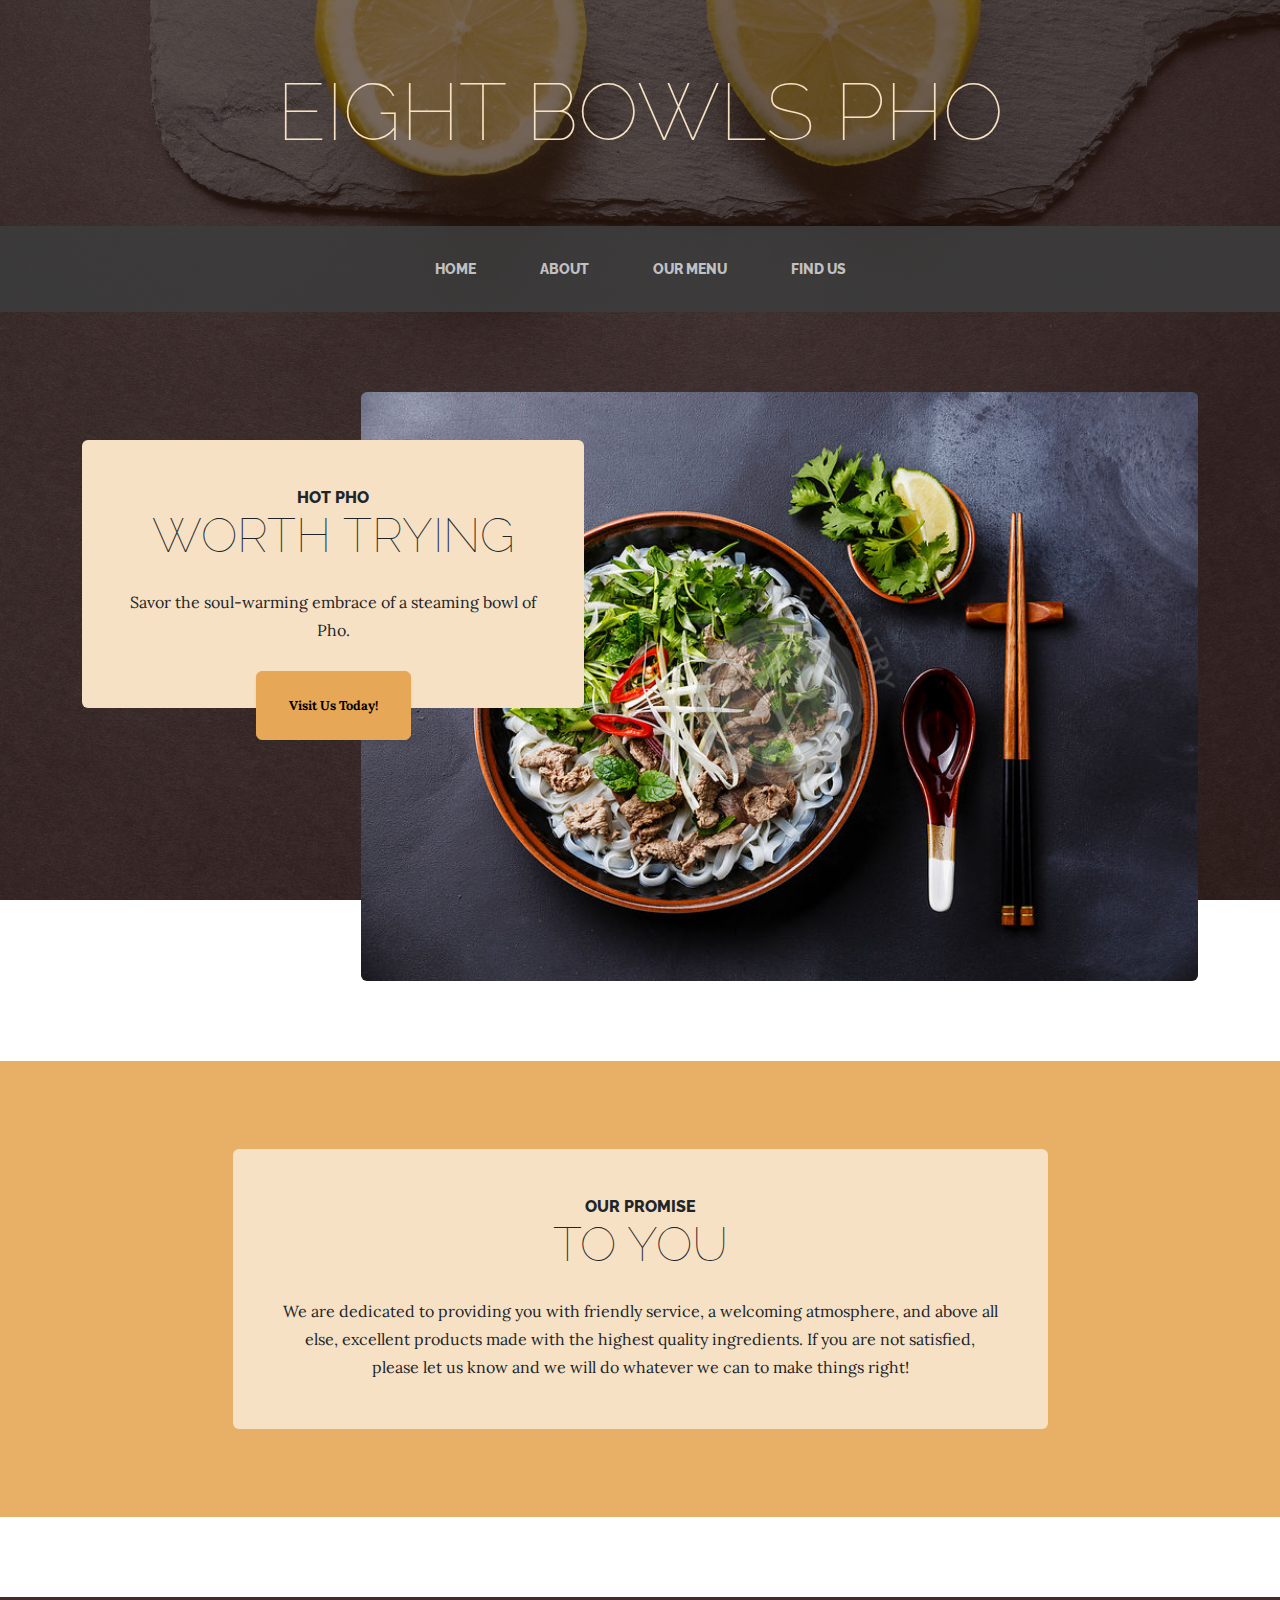
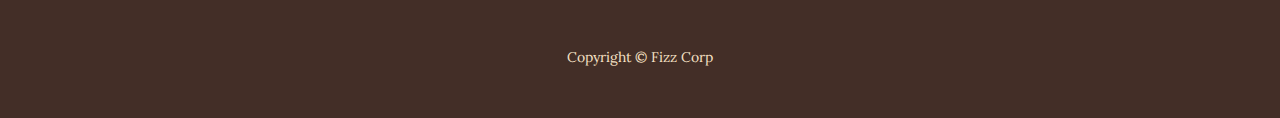
<file: index.html>
<!DOCTYPE html>
<html lang="en">
    <head>
        <meta charset="utf-8" />
        <meta name="viewport" content="width=device-width, initial-scale=1, shrink-to-fit=no" />
        <meta name="description" content="" />
        <meta name="author" content="" />
        <title>Eight Bowls Pho</title>
        <link rel="icon" type="image/x-icon" href="assets/favicon.ico" />
        <!-- Google fonts-->
        <link href="https://fonts.googleapis.com/css?family=Raleway:100,100i,200,200i,300,300i,400,400i,500,500i,600,600i,700,700i,800,800i,900,900i" rel="stylesheet" />
        <link href="https://fonts.googleapis.com/css?family=Lora:400,400i,700,700i" rel="stylesheet" />
        <!-- Core theme CSS (includes Bootstrap)-->
        <link href="css/styles.css" rel="stylesheet" />
    </head>
    <body>
        <header>
            <h1 class="site-heading text-center text-faded d-none d-lg-block">
                <span class="site-heading-lower">Eight Bowls Pho</span>
            </h1>
        </header>
        <!-- Navigation-->
        <nav class="navbar navbar-expand-lg navbar-dark py-lg-4" id="mainNav">
            <div class="container">
                <a class="navbar-brand text-uppercase fw-bold d-lg-none" href="index.html"></a>
                <button class="navbar-toggler" type="button" data-bs-toggle="collapse" data-bs-target="#navbarSupportedContent" aria-controls="navbarSupportedContent" aria-expanded="false" aria-label="Toggle navigation"><span class="navbar-toggler-icon"></span></button>
                <div class="collapse navbar-collapse" id="navbarSupportedContent">
                    <ul class="navbar-nav mx-auto">
                        <li class="nav-item px-lg-4"><a class="nav-link text-uppercase" href="index.html">Home</a></li>
                        <li class="nav-item px-lg-4"><a class="nav-link text-uppercase" href="about.html">About</a></li>
                        <li class="nav-item px-lg-4"><a class="nav-link text-uppercase" href="products.html">Our Menu</a></li>
                        <li class="nav-item px-lg-4"><a class="nav-link text-uppercase" href="store.html">Find Us</a></li>
                    </ul>
                </div>
            </div>
        </nav>
        <section class="page-section clearfix">
            <div class="container">
                <div class="intro">
                    <img class="intro-img img-fluid mb-3 mb-lg-0 rounded" src="assets/img/pho.jpg" alt="..." />
                    <div class="intro-text left-0 text-center bg-faded p-5 rounded">
                        <h2 class="section-heading mb-4">
                            <span class="section-heading-upper">Hot Pho</span>
                            <span class="section-heading-lower">Worth Trying</span>
                        </h2>
                        <p class="mb-3">Savor the soul-warming embrace of a steaming bowl of Pho.</p>
                        <div class="intro-button mx-auto"><a class="btn btn-primary btn-xl" href="#!">Visit Us Today!</a></div>
                    </div>
                </div>
            </div>
        </section>
        <section class="page-section cta">
            <div class="container">
                <div class="row">
                    <div class="col-xl-9 mx-auto">
                        <div class="cta-inner bg-faded text-center rounded">
                            <h2 class="section-heading mb-4">
                                <span class="section-heading-upper">Our Promise</span>
                                <span class="section-heading-lower">To You</span>
                            </h2>
                            <p class="mb-0">We are dedicated to providing you with friendly service, a welcoming atmosphere, and above all else, excellent products made with the highest quality ingredients. If you are not satisfied, please let us know and we will do whatever we can to make things right!</p>
                        </div>
                    </div>
                </div>
            </div>
        </section>
        <footer class="footer text-faded text-center py-5">
            <div class="container"><p class="m-0 small">Copyright &copy; Fizz Corp</p></div>
        </footer>
        <!-- Bootstrap core JS-->
        <script src="https://cdn.jsdelivr.net/npm/bootstrap@5.2.3/dist/js/bootstrap.bundle.min.js"></script>
        <!-- Core theme JS-->
        <script src="js/scripts.js"></script>
    </body>
</html>
</file>
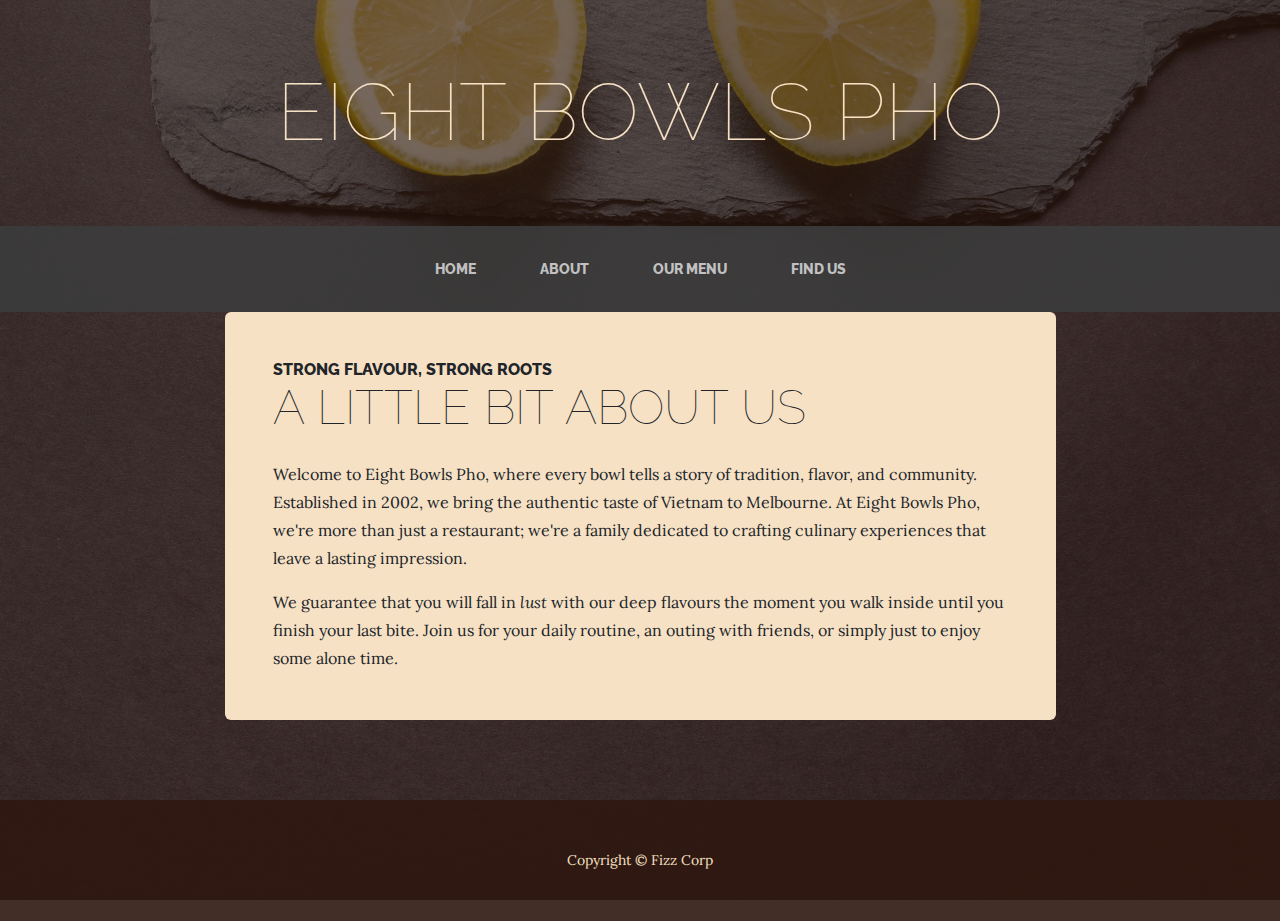
<file: about.html>
<!DOCTYPE html>
<html lang="en">
    <head>
        <meta charset="utf-8" />
        <meta name="viewport" content="width=device-width, initial-scale=1, shrink-to-fit=no" />
        <meta name="description" content="" />
        <meta name="author" content="" />
        <title>Eight Bowls Pho</title>
        <link rel="icon" type="image/x-icon" href="assets/favicon.ico" />
        <!-- Google fonts-->
        <link href="https://fonts.googleapis.com/css?family=Raleway:100,100i,200,200i,300,300i,400,400i,500,500i,600,600i,700,700i,800,800i,900,900i" rel="stylesheet" />
        <link href="https://fonts.googleapis.com/css?family=Lora:400,400i,700,700i" rel="stylesheet" />
        <!-- Core theme CSS (includes Bootstrap)-->
        <link href="css/styles.css" rel="stylesheet" />
    </head>
    <body>
        <header>
            <h1 class="site-heading text-center text-faded d-none d-lg-block">
                <span class="site-heading-lower">Eight Bowls Pho</span>
            </h1>
        </header>
        <!-- Navigation-->
        <nav class="navbar navbar-expand-lg navbar-dark py-lg-4" id="mainNav">
            <div class="container">
                <button class="navbar-toggler" type="button" data-bs-toggle="collapse" data-bs-target="#navbarSupportedContent" aria-controls="navbarSupportedContent" aria-expanded="false" aria-label="Toggle navigation"><span class="navbar-toggler-icon"></span></button>
                <div class="collapse navbar-collapse" id="navbarSupportedContent">
                    <ul class="navbar-nav mx-auto">
                        <li class="nav-item px-lg-4"><a class="nav-link text-uppercase" href="index.html">Home</a></li>
                        <li class="nav-item px-lg-4"><a class="nav-link text-uppercase" href="about.html">About</a></li>
                        <li class="nav-item px-lg-4"><a class="nav-link text-uppercase" href="products.html">Our Menu</a></li>
                        <li class="nav-item px-lg-4"><a class="nav-link text-uppercase" href="store.html">Find Us</a></li>
                    </ul>
                </div>
            </div>
        </nav>
        <section class="page-section about-heading">
            <div class="container">
                <div class="about-heading-content">
                    <div class="row">
                        <div class="col-xl-9 col-lg-10 mx-auto">
                            <div class="bg-faded rounded p-5">
                                <h2 class="section-heading mb-4">
                                    <span class="section-heading-upper">Strong Flavour, Strong Roots</span>
                                    <span class="section-heading-lower">A little bit about us</span>
                                </h2>
                                <p>Welcome to Eight Bowls Pho, where every bowl tells a story of tradition, flavor, and community. Established in 2002, we bring the authentic taste of Vietnam to Melbourne. At Eight Bowls Pho, we're more than just a restaurant; we're a family dedicated to crafting culinary experiences that leave a lasting impression.</p>
                                <p class="mb-0">
                                    We guarantee that you will fall in
                                    <em>lust</em>
                                    with our deep flavours the moment you walk inside until you finish your last bite. Join us for your daily routine, an outing with friends, or simply just to enjoy some alone time.
                                </p>
                            </div>
                        </div>
                    </div>
                </div>
            </div>
        </section>
        <footer class="footer text-faded text-center py-5">
            <div class="container"><p class="m-0 small">Copyright &copy;  Fizz Corp</p></div>
        </footer>
        <!-- Bootstrap core JS-->
        <script src="https://cdn.jsdelivr.net/npm/bootstrap@5.2.3/dist/js/bootstrap.bundle.min.js"></script>
        <!-- Core theme JS-->
        <script src="js/scripts.js"></script>
    </body>
</html>
</file>
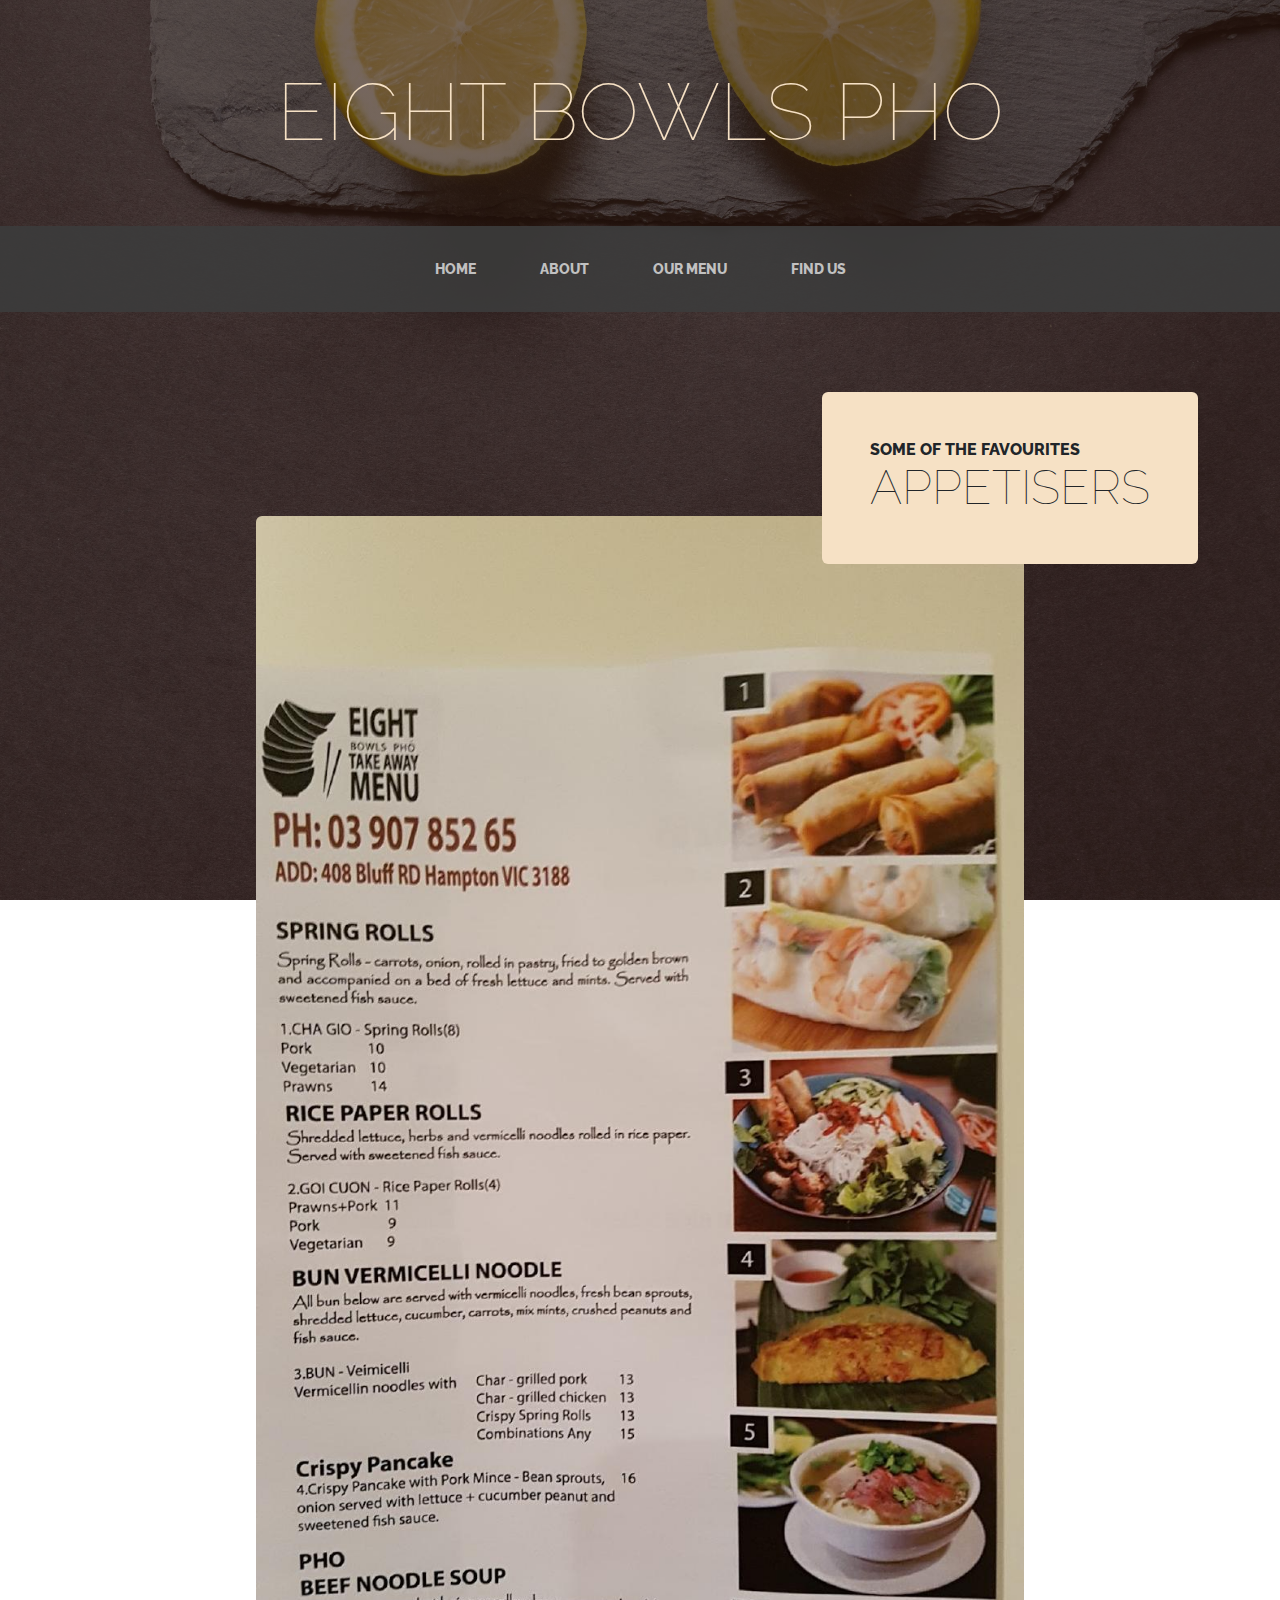
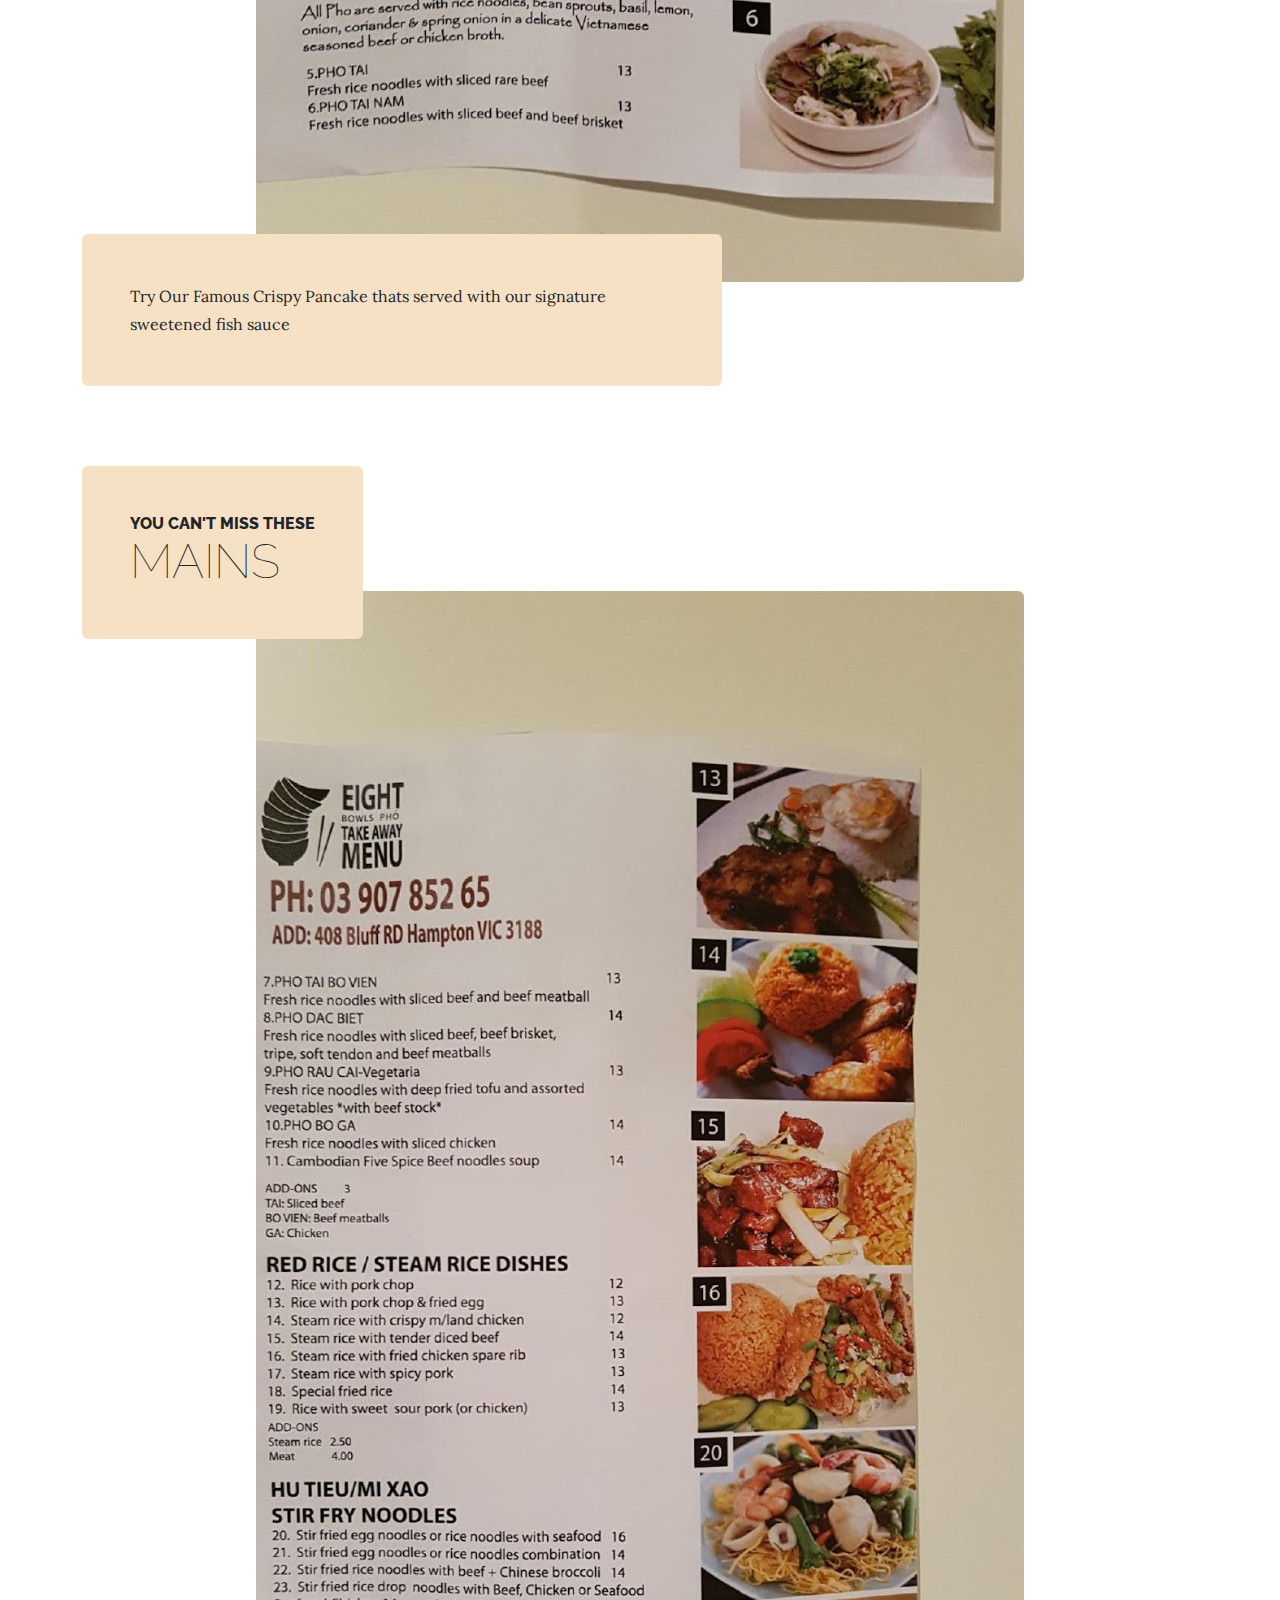
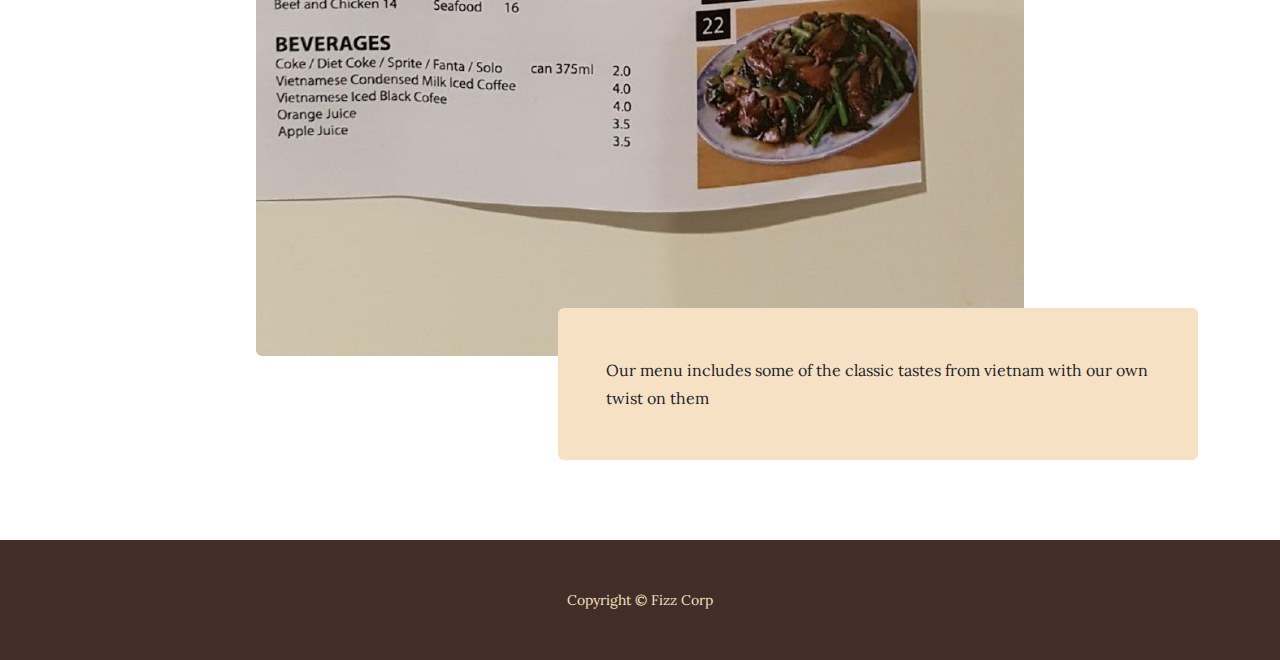
<file: products.html>
<!DOCTYPE html>
<html lang="en">
    <head>
        <meta charset="utf-8" />
        <meta name="viewport" content="width=device-width, initial-scale=1, shrink-to-fit=no" />
        <meta name="description" content="" />
        <meta name="author" content="" />
        <title>Eight Bowls Pho</title>
        <link rel="icon" type="image/x-icon" href="assets/favicon.ico" />
        <!-- Google fonts-->
        <link href="https://fonts.googleapis.com/css?family=Raleway:100,100i,200,200i,300,300i,400,400i,500,500i,600,600i,700,700i,800,800i,900,900i" rel="stylesheet" />
        <link href="https://fonts.googleapis.com/css?family=Lora:400,400i,700,700i" rel="stylesheet" />
        <!-- Core theme CSS (includes Bootstrap)-->
        <link href="css/styles.css" rel="stylesheet" />
    </head>
    <body>
        <header>
            <h1 class="site-heading text-center text-faded d-none d-lg-block">
                <span class="site-heading-lower">Eight Bowls Pho</span>
            </h1>
        </header>
        <!-- Navigation-->
        <nav class="navbar navbar-expand-lg navbar-dark py-lg-4" id="mainNav">
            <div class="container">
                <button class="navbar-toggler" type="button" data-bs-toggle="collapse" data-bs-target="#navbarSupportedContent" aria-controls="navbarSupportedContent" aria-expanded="false" aria-label="Toggle navigation"><span class="navbar-toggler-icon"></span></button>
                <div class="collapse navbar-collapse" id="navbarSupportedContent">
                    <ul class="navbar-nav mx-auto">
                        <li class="nav-item px-lg-4"><a class="nav-link text-uppercase" href="index.html">Home</a></li>
                        <li class="nav-item px-lg-4"><a class="nav-link text-uppercase" href="about.html">About</a></li>
                        <li class="nav-item px-lg-4"><a class="nav-link text-uppercase" href="products.html">Our Menu</a></li>
                        <li class="nav-item px-lg-4"><a class="nav-link text-uppercase" href="store.html">Find Us</a></li>
                    </ul>
                </div>
            </div>
        </nav>
        <section class="page-section">
            <div class="container">
                <div class="product-item">
                    <div class="product-item-title d-flex">
                        <div class="bg-faded p-5 d-flex ms-auto rounded">
                            <h2 class="section-heading mb-0">
                                <span class="section-heading-upper">Some of the Favourites</span>
                                <span class="section-heading-lower">Appetisers</span>
                            </h2>
                        </div>
                    </div>
                    <img class="product-item-img mx-auto d-flex rounded img-fluid mb-3 mb-lg-0" src="assets/img/products-01.jpg" alt="..." />
                    <div class="product-item-description d-flex me-auto">
                        <div class="bg-faded p-5 rounded"><p class="mb-0">Try Our Famous Crispy Pancake thats served with our signature sweetened fish sauce</p></div>
                    </div>
                </div>
            </div>
        </section>
        <section class="page-section">
            <div class="container">
                <div class="product-item">
                    <div class="product-item-title d-flex">
                        <div class="bg-faded p-5 d-flex me-auto rounded">
                            <h2 class="section-heading mb-0">
                                <span class="section-heading-upper">You can't miss these</span>
                                <span class="section-heading-lower">Mains</span>
                            </h2>
                        </div>
                    </div>
                    <img class="product-item-img mx-auto d-flex rounded img-fluid mb-3 mb-lg-0" src="assets/img/products-02.jpg" alt="..." />
                    <div class="product-item-description d-flex ms-auto">
                        <div class="bg-faded p-5 rounded"><p class="mb-0">Our menu includes some of the classic tastes from vietnam with our own twist on them</p></div>
                    </div>
                </div>
            </div>
        </section>
        <footer class="footer text-faded text-center py-5">
            <div class="container"><p class="m-0 small">Copyright &copy; Fizz Corp</p></div>
        </footer>
        <!-- Bootstrap core JS-->
        <script src="https://cdn.jsdelivr.net/npm/bootstrap@5.2.3/dist/js/bootstrap.bundle.min.js"></script>
        <!-- Core theme JS-->
        <script src="js/scripts.js"></script>
    </body>
</html>
</file>
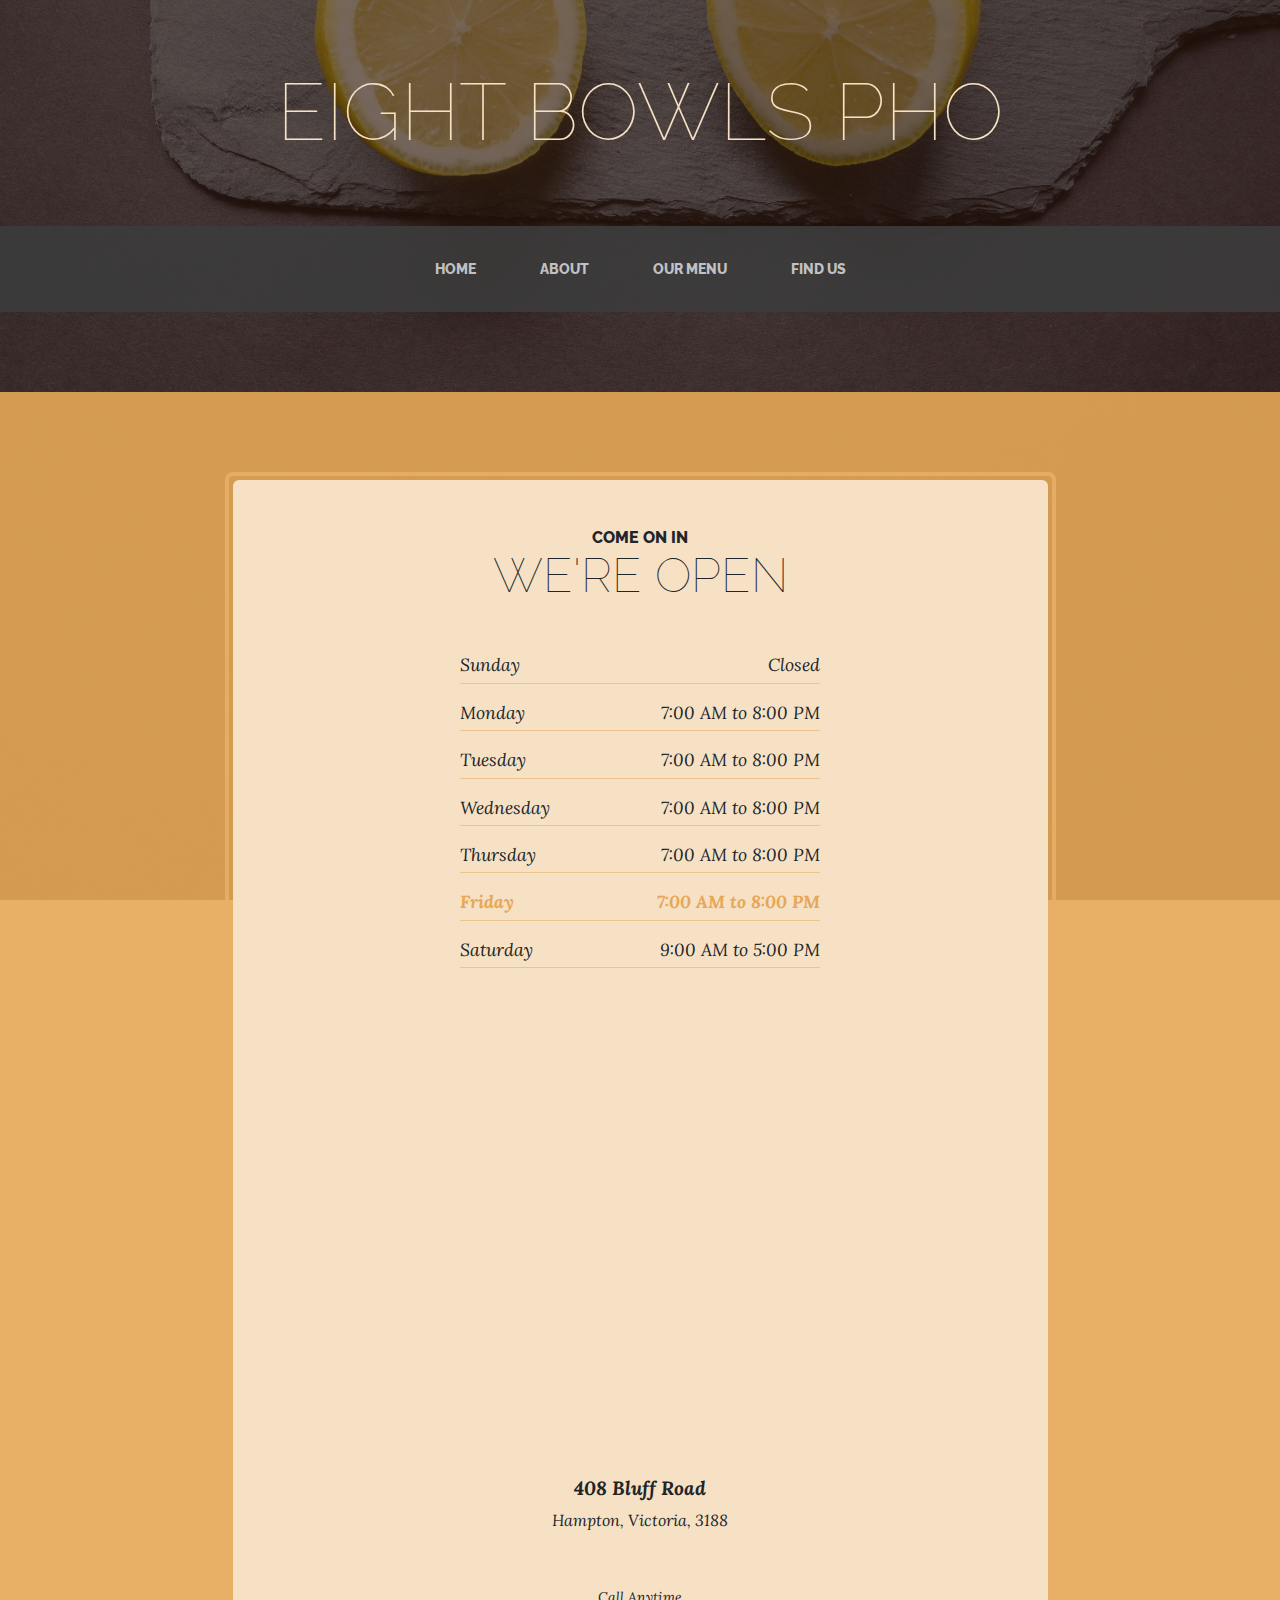
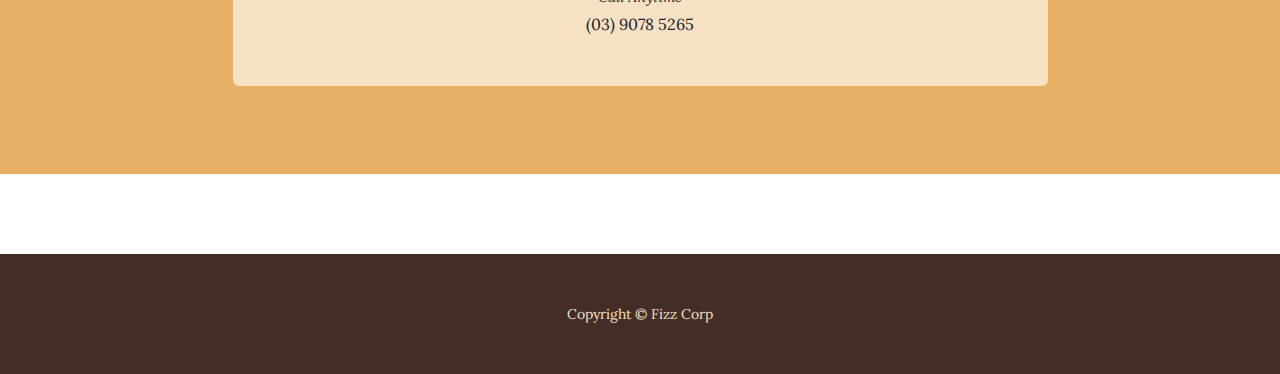
<file: store.html>
<!DOCTYPE html>
<html lang="en">
    <head>
        <meta charset="utf-8" />
        <meta name="viewport" content="width=device-width, initial-scale=1, shrink-to-fit=no" />
        <meta name="description" content="" />
        <meta name="author" content="" />
        <title>Eight Bowls Pho</title>
        <link rel="icon" type="image/x-icon" href="assets/favicon.ico" />
        <!-- Google fonts-->
        <link href="https://fonts.googleapis.com/css?family=Raleway:100,100i,200,200i,300,300i,400,400i,500,500i,600,600i,700,700i,800,800i,900,900i" rel="stylesheet" />
        <link href="https://fonts.googleapis.com/css?family=Lora:400,400i,700,700i" rel="stylesheet" />
        <!-- Core theme CSS (includes Bootstrap)-->
        <link href="css/styles.css" rel="stylesheet" />
    </head>
    <body>
        <header>
            <h1 class="site-heading text-center text-faded d-none d-lg-block">
                <span class="site-heading-lower">Eight Bowls Pho</span>
            </h1>
        </header>
        <!-- Navigation-->
        <nav class="navbar navbar-expand-lg navbar-dark py-lg-4" id="mainNav">
            <div class="container">
                <button class="navbar-toggler" type="button" data-bs-toggle="collapse" data-bs-target="#navbarSupportedContent" aria-controls="navbarSupportedContent" aria-expanded="false" aria-label="Toggle navigation"><span class="navbar-toggler-icon"></span></button>
                <div class="collapse navbar-collapse" id="navbarSupportedContent">
                    <ul class="navbar-nav mx-auto">
                        <li class="nav-item px-lg-4"><a class="nav-link text-uppercase" href="index.html">Home</a></li>
                        <li class="nav-item px-lg-4"><a class="nav-link text-uppercase" href="about.html">About</a></li>
                        <li class="nav-item px-lg-4"><a class="nav-link text-uppercase" href="products.html">Our Menu</a></li>
                        <li class="nav-item px-lg-4"><a class="nav-link text-uppercase" href="store.html">Find Us</a></li>
                    </ul>
                </div>
            </div>
        </nav>
        <section class="page-section cta">
            <div class="container">
                <div class="row">
                    <div class="col-xl-9 mx-auto">
                        <div class="cta-inner bg-faded text-center rounded">
                            <h2 class="section-heading mb-5">
                                <span class="section-heading-upper">Come On In</span>
                                <span class="section-heading-lower">We're Open</span>
                            </h2>
                            <ul class="list-unstyled list-hours mb-5 text-left mx-auto">
                                <li class="list-unstyled-item list-hours-item d-flex">
                                    Sunday
                                    <span class="ms-auto">Closed</span>
                                </li>
                                <li class="list-unstyled-item list-hours-item d-flex">
                                    Monday
                                    <span class="ms-auto">7:00 AM to 8:00 PM</span>
                                </li>
                                <li class="list-unstyled-item list-hours-item d-flex">
                                    Tuesday
                                    <span class="ms-auto">7:00 AM to 8:00 PM</span>
                                </li>
                                <li class="list-unstyled-item list-hours-item d-flex">
                                    Wednesday
                                    <span class="ms-auto">7:00 AM to 8:00 PM</span>
                                </li>
                                <li class="list-unstyled-item list-hours-item d-flex">
                                    Thursday
                                    <span class="ms-auto">7:00 AM to 8:00 PM</span>
                                </li>
                                <li class="list-unstyled-item list-hours-item d-flex">
                                    Friday
                                    <span class="ms-auto">7:00 AM to 8:00 PM</span>
                                </li>
                                <li class="list-unstyled-item list-hours-item d-flex">
                                    Saturday
                                    <span class="ms-auto">9:00 AM to 5:00 PM</span>
                                </li>
                            </ul>
                            <iframe src="https://www.google.com/maps/embed?pb=!1m18!1m12!1m3!1d210.27311254751783!2d145.02254596033768!3d-37.946091139507246!2m3!1f0!2f0!3f0!3m2!1i1024!2i768!4f13.1!3m3!1m2!1s0x6ad66eea3c96bfb9%3A0x69f513fafd935a29!2sEight%20Bowls%20Pho!5e0!3m2!1sen!2sau!4v1711844862952!5m2!1sen!2sau" width=100% height="450" style="border:0;" allowfullscreen="" loading="lazy" referrerpolicy="no-referrer-when-downgrade"></iframe>
                            <p class="address mb-5">
                                <em>
                                    <strong>408 Bluff Road</strong>
                                    <br />
                                    Hampton, Victoria, 3188
                                </em>
                            </p>
                            <p class="mb-0">
                                <small><em>Call Anytime</em></small>
                                <br />
                                (03) 9078 5265
                            </p>
                        </div>
                    </div>
                </div>
            </div>
        </section>
        <footer class="footer text-faded text-center py-5">
            <div class="container"><p class="m-0 small">Copyright &copy; Fizz Corp</p></div>
        </footer>
        <!-- Bootstrap core JS-->
        <script src="https://cdn.jsdelivr.net/npm/bootstrap@5.2.3/dist/js/bootstrap.bundle.min.js"></script>
        <!-- Core theme JS-->
        <script src="js/scripts.js"></script>
    </body>
</html>
</file>
